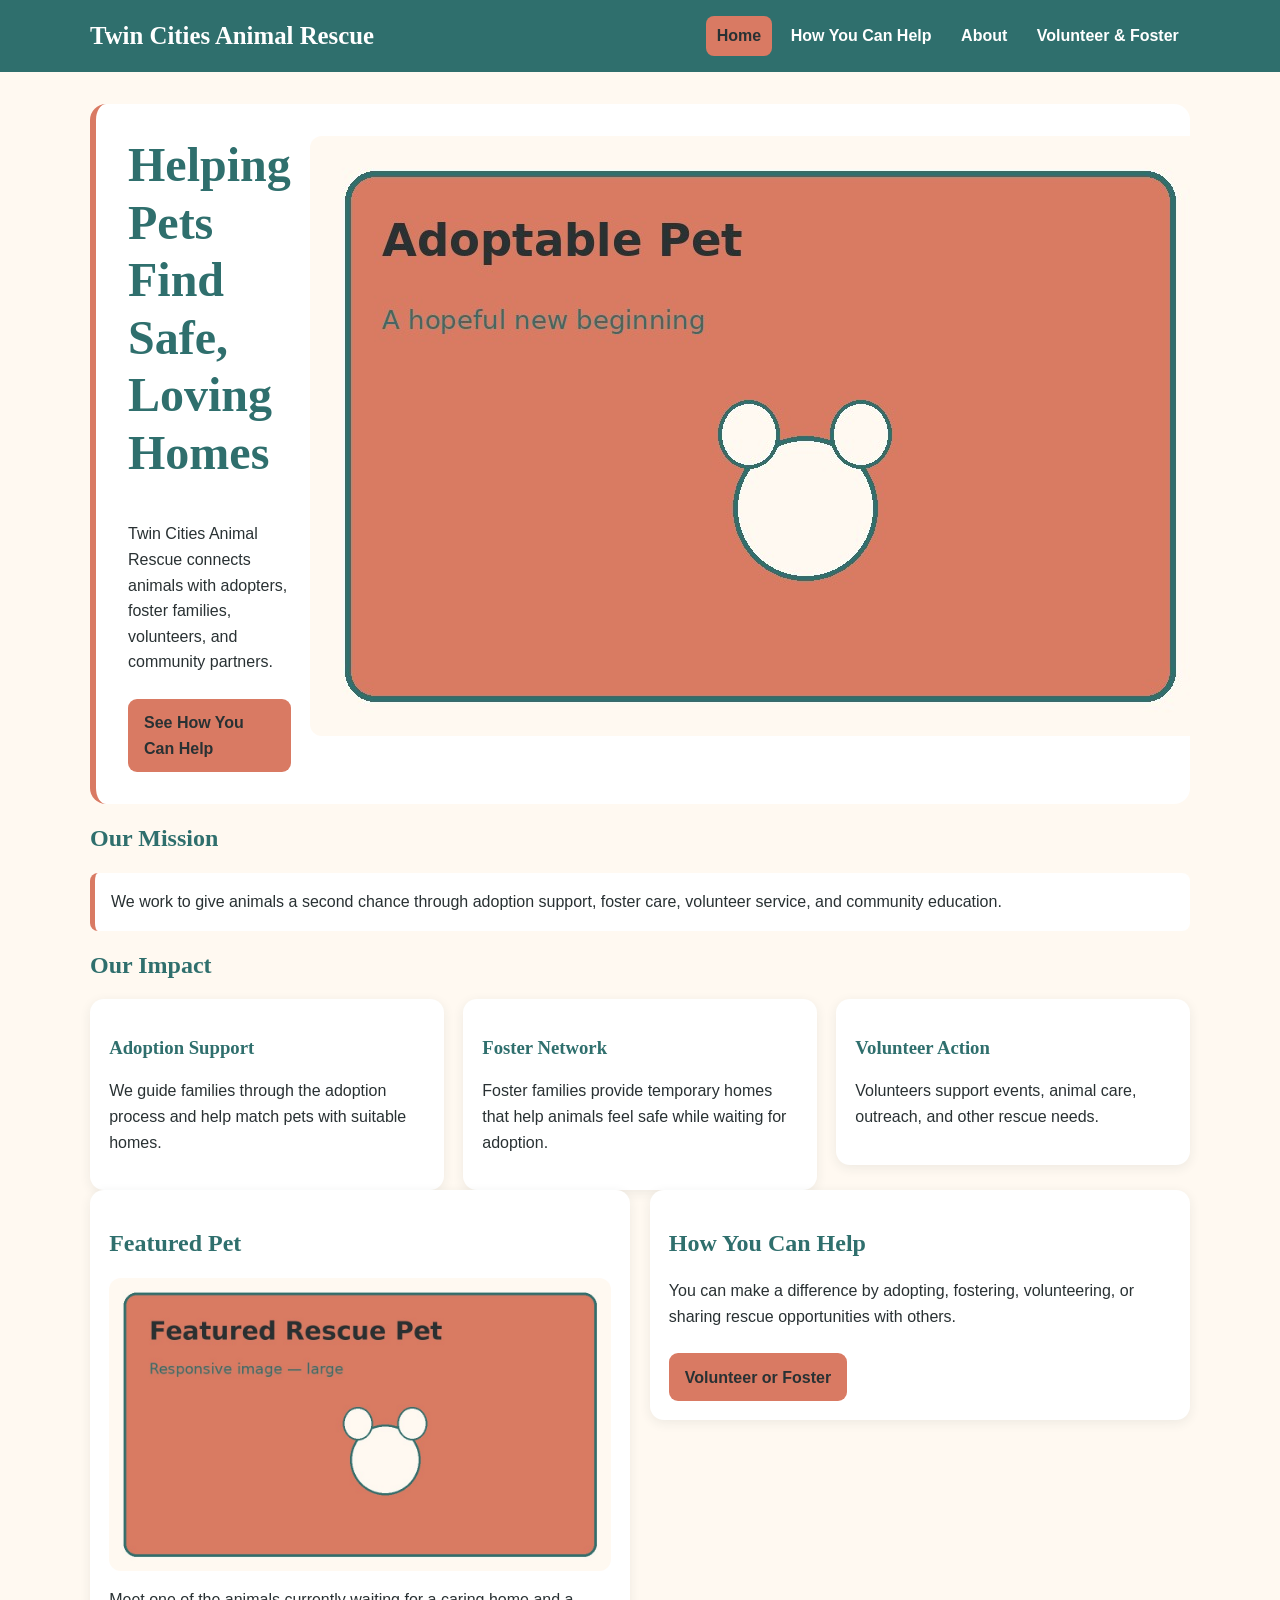
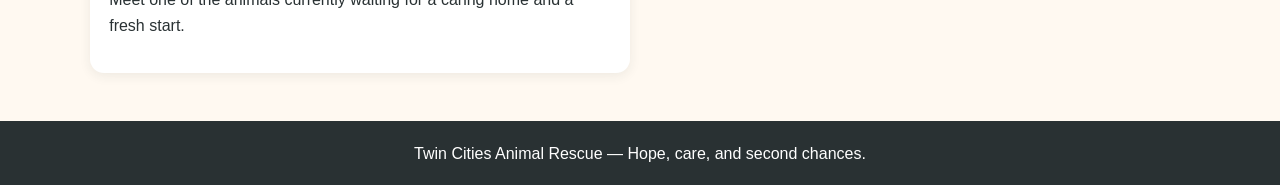
<file: index.html>
<!DOCTYPE html>
<html lang="en">
<head>
  <meta charset="UTF-8">
  <meta name="viewport" content="width=device-width, initial-scale=1">
  <title>Twin Cities Animal Rescue | Home</title>
  <link rel="stylesheet" href="style.css">
</head>
<body>

<a class="skip-link" href="#main-content">Skip to main content</a>
<header class="site-header">
  <div class="header-inner">
    <p class="brand">Twin Cities Animal Rescue</p>
    <nav aria-label="Main navigation">
      <ul><li><a href="index.html" aria-current="page">Home</a></li><li><a href="services.html">How You Can Help</a></li><li><a href="about.html">About</a></li><li><a href="contact.html">Volunteer & Foster</a></li></ul>
    </nav>
  </div>
</header>

<main id="main-content">
  <section class="hero">
    <div>
      <h1>Helping Pets Find Safe, Loving Homes</h1>
      <p>Twin Cities Animal Rescue connects animals with adopters, foster families, volunteers, and community partners.</p>
      <a class="cta" href="services.html">See How You Can Help</a>
    </div>
    <img src="media/rescue-pet.jpg" alt="Adoptable rescue dog looking toward the camera">
  </section>

  <section>
    <h2>Our Mission</h2>
    <p class="notice">We work to give animals a second chance through adoption support, foster care, volunteer service, and community education.</p>
  </section>

  <section>
    <h2>Our Impact</h2>
    <div class="card-row">
      <article class="card"><h3>Adoption Support</h3><p>We guide families through the adoption process and help match pets with suitable homes.</p></article>
      <article class="card"><h3>Foster Network</h3><p>Foster families provide temporary homes that help animals feel safe while waiting for adoption.</p></article>
      <article class="card"><h3>Volunteer Action</h3><p>Volunteers support events, animal care, outreach, and other rescue needs.</p></article>
    </div>
  </section>

  <section class="two-column">
    <div class="card">
      <h2>Featured Pet</h2>
      <picture>
        <source media="(min-width: 800px)" srcset="media/rescue-feature-large.jpg">
        <img src="media/rescue-feature-small.jpg" alt="Featured adoptable rescue pet resting comfortably">
      </picture>
      <p>Meet one of the animals currently waiting for a caring home and a fresh start.</p>
    </div>
    <div class="card">
      <h2>How You Can Help</h2>
      <p>You can make a difference by adopting, fostering, volunteering, or sharing rescue opportunities with others.</p>
      <a class="cta" href="contact.html">Volunteer or Foster</a>
    </div>
  </section>
</main>
<footer class="site-footer"><p>Twin Cities Animal Rescue — Hope, care, and second chances.</p></footer>
</body>
</html>
</file>
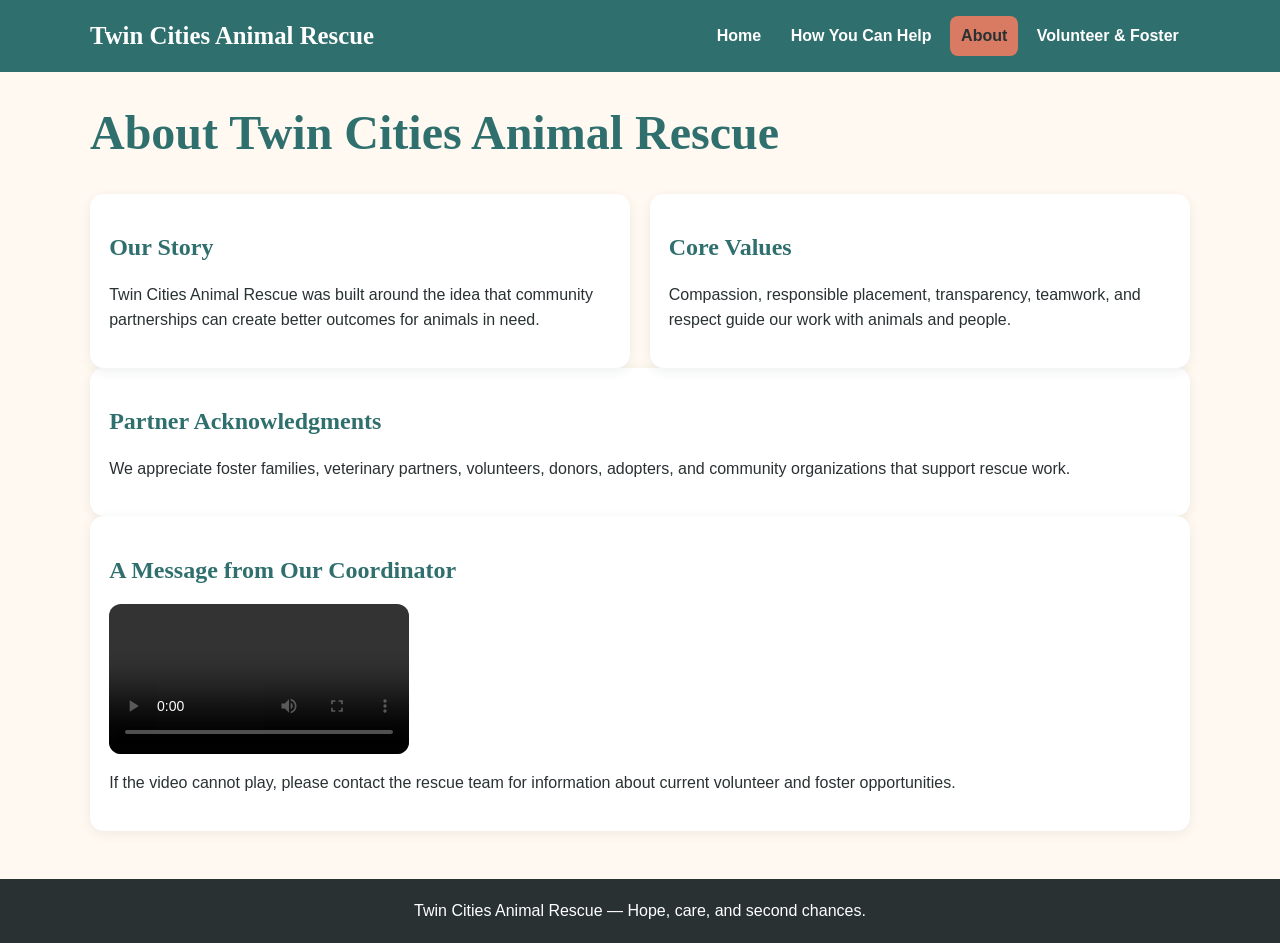
<file: about.html>
<!DOCTYPE html>
<html lang="en">
<head>
  <meta charset="UTF-8">
  <meta name="viewport" content="width=device-width, initial-scale=1">
  <title>About | Twin Cities Animal Rescue</title>
  <link rel="stylesheet" href="style.css">
</head>
<body>

<a class="skip-link" href="#main-content">Skip to main content</a>
<header class="site-header">
  <div class="header-inner">
    <p class="brand">Twin Cities Animal Rescue</p>
    <nav aria-label="Main navigation">
      <ul><li><a href="index.html">Home</a></li><li><a href="services.html">How You Can Help</a></li><li><a href="about.html" aria-current="page">About</a></li><li><a href="contact.html">Volunteer & Foster</a></li></ul>
    </nav>
  </div>
</header>

<main id="main-content">
  <h1>About Twin Cities Animal Rescue</h1>

  <section class="two-column">
    <div class="card">
      <h2>Our Story</h2>
      <p>Twin Cities Animal Rescue was built around the idea that community partnerships can create better outcomes for animals in need.</p>
    </div>
    <div class="card">
      <h2>Core Values</h2>
      <p>Compassion, responsible placement, transparency, teamwork, and respect guide our work with animals and people.</p>
    </div>
  </section>

  <section class="card">
    <h2>Partner Acknowledgments</h2>
    <p>We appreciate foster families, veterinary partners, volunteers, donors, adopters, and community organizations that support rescue work.</p>
  </section>

  <section class="card">
    <h2>A Message from Our Coordinator</h2>
    <video controls preload="metadata">
      <source src="media/rescue-message.mp4" type="video/mp4">
      Your browser does not support video playback.
      <a href="media/rescue-message.mp4">Download the rescue coordinator message.</a>
    </video>
    <p>If the video cannot play, please contact the rescue team for information about current volunteer and foster opportunities.</p>
  </section>
</main>
<footer class="site-footer"><p>Twin Cities Animal Rescue — Hope, care, and second chances.</p></footer>
</body>
</html>
</file>
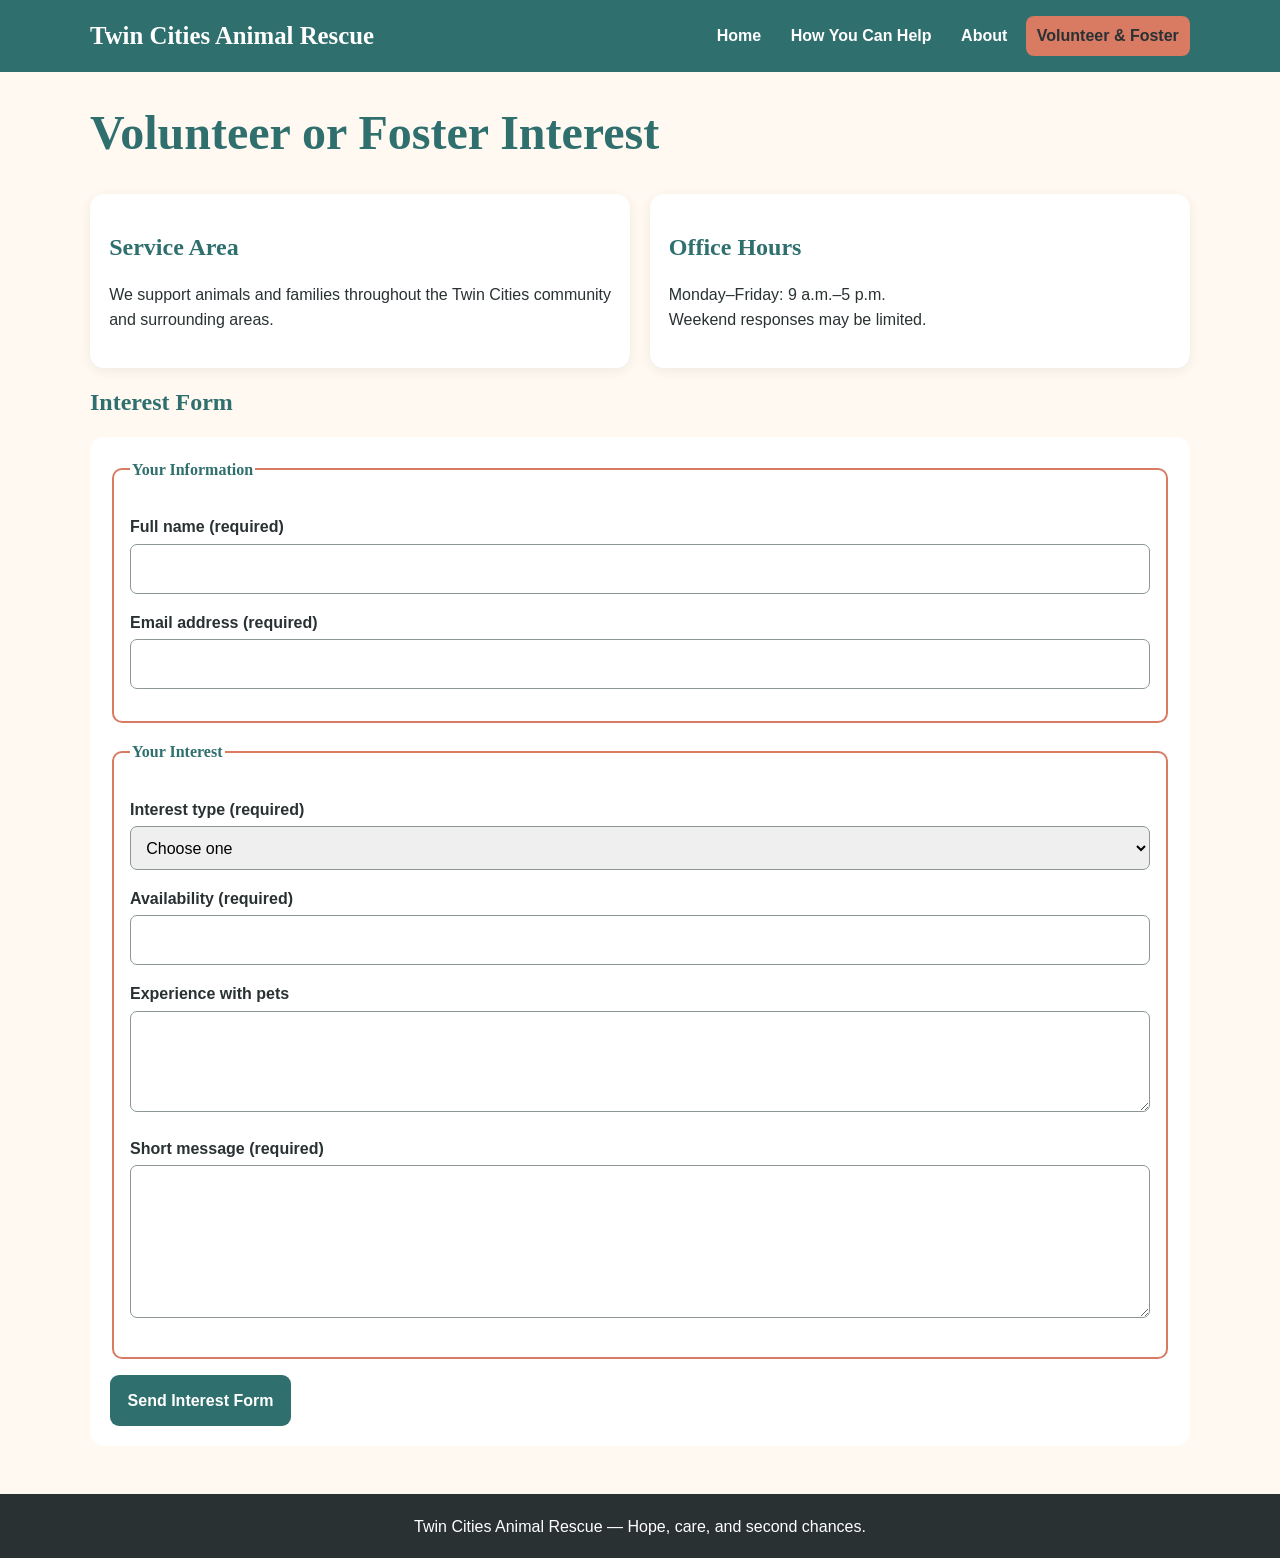
<file: contact.html>
<!DOCTYPE html>
<html lang="en">
<head>
  <meta charset="UTF-8">
  <meta name="viewport" content="width=device-width, initial-scale=1">
  <title>Volunteer & Foster | Twin Cities Animal Rescue</title>
  <link rel="stylesheet" href="style.css">
</head>
<body>

<a class="skip-link" href="#main-content">Skip to main content</a>
<header class="site-header">
  <div class="header-inner">
    <p class="brand">Twin Cities Animal Rescue</p>
    <nav aria-label="Main navigation">
      <ul><li><a href="index.html">Home</a></li><li><a href="services.html">How You Can Help</a></li><li><a href="about.html">About</a></li><li><a href="contact.html" aria-current="page">Volunteer & Foster</a></li></ul>
    </nav>
  </div>
</header>

<main id="main-content">
  <h1>Volunteer or Foster Interest</h1>

  <section class="two-column">
    <div class="card">
      <h2>Service Area</h2>
      <p>We support animals and families throughout the Twin Cities community and surrounding areas.</p>
    </div>
    <div class="card">
      <h2>Office Hours</h2>
      <p>Monday–Friday: 9 a.m.–5 p.m.<br>Weekend responses may be limited.</p>
    </div>
  </section>

  <section>
    <h2>Interest Form</h2>
    <form action="contact.html" method="get">
      <fieldset>
        <legend>Your Information</legend>
        <p><label for="name">Full name (required)</label><br>
        <input id="name" name="name" type="text" autocomplete="name" maxlength="100" required></p>

        <p><label for="email">Email address (required)</label><br>
        <input id="email" name="email" type="email" autocomplete="email" maxlength="254" required></p>
      </fieldset>

      <fieldset>
        <legend>Your Interest</legend>
        <p><label for="interest">Interest type (required)</label><br>
        <select id="interest" name="interest" required>
          <option value="">Choose one</option>
          <option value="volunteer">Volunteer</option>
          <option value="foster">Foster</option>
          <option value="adoption">Adoption information</option>
        </select></p>

        <p><label for="availability">Availability (required)</label><br>
        <input id="availability" name="availability" type="text" minlength="3" maxlength="100" required></p>

        <p><label for="experience">Experience with pets</label><br>
        <textarea id="experience" name="experience" rows="3" maxlength="800"></textarea></p>

        <p><label for="message">Short message (required)</label><br>
        <textarea id="message" name="message" rows="5" minlength="10" maxlength="1500" required></textarea></p>
      </fieldset>

      <button type="submit">Send Interest Form</button>
    </form>
  </section>
</main>
<footer class="site-footer"><p>Twin Cities Animal Rescue — Hope, care, and second chances.</p></footer>
</body>
</html>
</file>
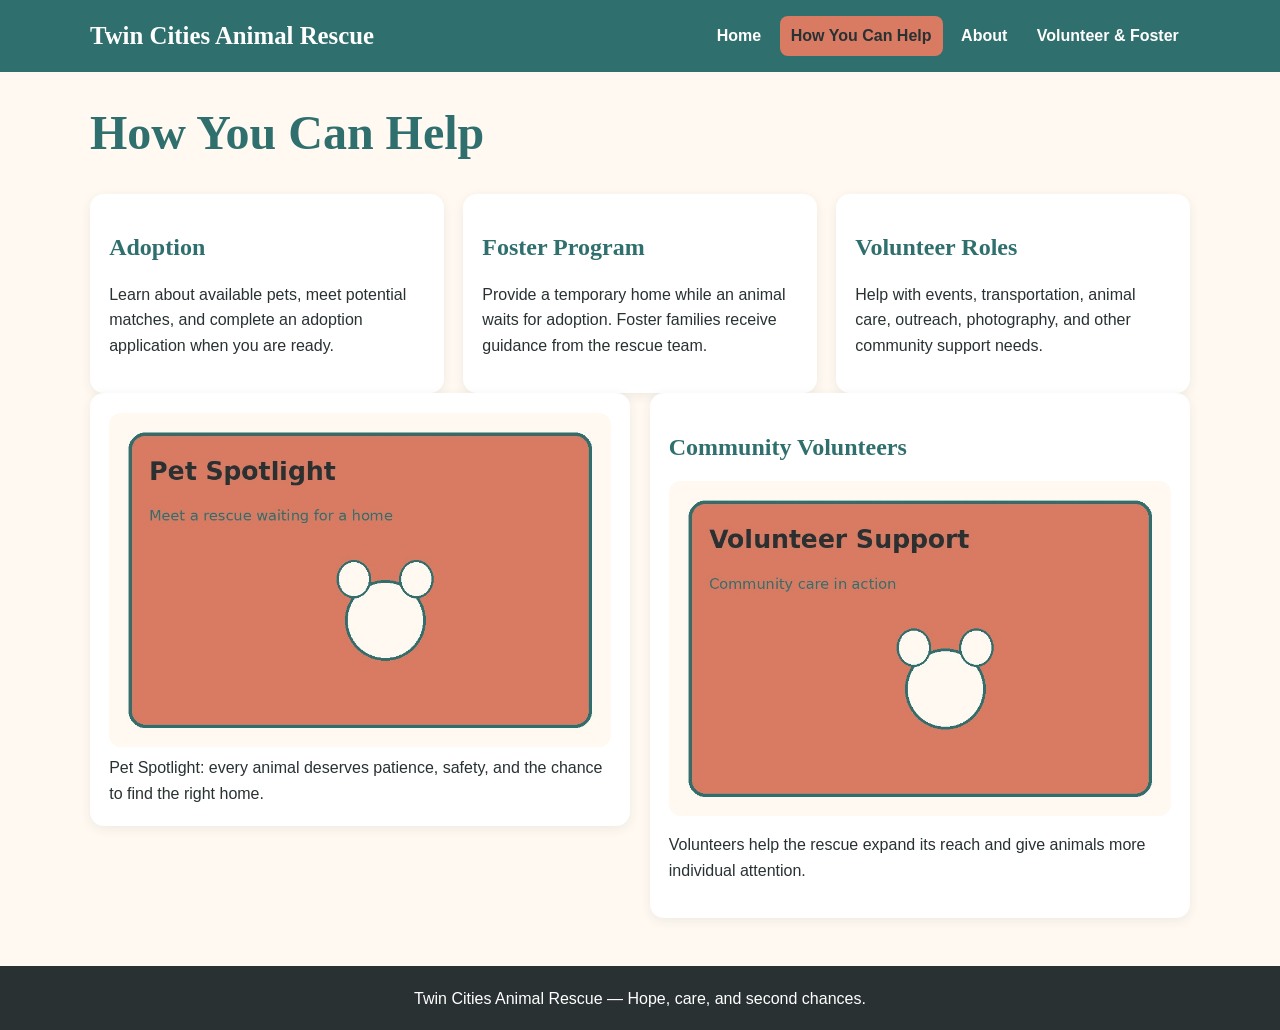
<file: services.html>
<!DOCTYPE html>
<html lang="en">
<head>
  <meta charset="UTF-8">
  <meta name="viewport" content="width=device-width, initial-scale=1">
  <title>How You Can Help | Twin Cities Animal Rescue</title>
  <link rel="stylesheet" href="style.css">
</head>
<body>

<a class="skip-link" href="#main-content">Skip to main content</a>
<header class="site-header">
  <div class="header-inner">
    <p class="brand">Twin Cities Animal Rescue</p>
    <nav aria-label="Main navigation">
      <ul><li><a href="index.html">Home</a></li><li><a href="services.html" aria-current="page">How You Can Help</a></li><li><a href="about.html">About</a></li><li><a href="contact.html">Volunteer & Foster</a></li></ul>
    </nav>
  </div>
</header>

<main id="main-content">
  <h1>How You Can Help</h1>
  <div class="card-row">
    <section class="card">
      <h2>Adoption</h2>
      <p>Learn about available pets, meet potential matches, and complete an adoption application when you are ready.</p>
    </section>
    <section class="card">
      <h2>Foster Program</h2>
      <p>Provide a temporary home while an animal waits for adoption. Foster families receive guidance from the rescue team.</p>
    </section>
    <section class="card">
      <h2>Volunteer Roles</h2>
      <p>Help with events, transportation, animal care, outreach, photography, and other community support needs.</p>
    </section>
  </div>

  <section class="two-column">
    <figure class="card">
      <img src="media/rescue-pet-spotlight.jpg" alt="Rescue pet featured in the organization pet spotlight">
      <figcaption>Pet Spotlight: every animal deserves patience, safety, and the chance to find the right home.</figcaption>
    </figure>
    <div class="card">
      <h2>Community Volunteers</h2>
      <img src="media/rescue-volunteer.jpg" alt="Animal rescue volunteer spending time with a shelter pet">
      <p>Volunteers help the rescue expand its reach and give animals more individual attention.</p>
    </div>
  </section>
</main>
<footer class="site-footer"><p>Twin Cities Animal Rescue — Hope, care, and second chances.</p></footer>
</body>
</html>
</file>
<file: style.css>
:root {
  --cream: #FFF9F1;
  --teal: #2F6F6D;
  --coral: #D97A63;
  --charcoal: #293133;
}

* { box-sizing: border-box; }

body {
  margin: 0;
  background: var(--cream);
  color: var(--charcoal);
  font-family: Arial, Helvetica, sans-serif;
  line-height: 1.6;
}

img, video {
  max-width: 100%;
  height: auto;
  border-radius: 12px;
  display: block;
}

a { color: var(--teal); }

.skip-link {
  position: absolute;
  left: -9999px;
  top: 0;
  background: var(--charcoal);
  color: white;
  padding: .75rem 1rem;
  z-index: 1000;
}

.skip-link:focus { left: .75rem; top: .75rem; }

.site-header {
  background: var(--teal);
  color: white;
  padding: 1rem;
}

.header-inner {
  max-width: 1100px;
  margin: 0 auto;
  display: flex;
  flex-direction: column;
  gap: .8rem;
}

.brand {
  margin: 0;
  font-family: Georgia, "Times New Roman", serif;
  font-size: 1.55rem;
  font-weight: 700;
}

nav ul {
  list-style: none;
  display: flex;
  flex-direction: column;
  gap: .45rem;
  margin: 0;
  padding: 0;
}

nav a {
  color: white;
  text-decoration: none;
  font-weight: 700;
  padding: .45rem .7rem;
  border-radius: 8px;
  display: inline-block;
}

nav a:hover,
nav a[aria-current="page"] {
  background: var(--coral);
  color: var(--charcoal);
}

main {
  width: min(92%, 1100px);
  margin: 0 auto;
  padding: 2rem 0 3rem;
}

h1, h2, h3 {
  font-family: Georgia, "Times New Roman", serif;
  color: var(--teal);
  line-height: 1.2;
}

h1 { font-size: 2.25rem; margin-top: 0; }

.hero, .card-row, .two-column {
  display: flex;
  flex-direction: column;
  gap: 1.2rem;
}

.hero {
  background: white;
  padding: 1.3rem;
  border-radius: 16px;
  border-left: 6px solid var(--coral);
}

.hero > * { flex: 1; }

.card {
  background: white;
  padding: 1.2rem;
  border-radius: 14px;
  box-shadow: 0 3px 12px rgba(41,49,51,.08);
  flex: 1;
}

.cta {
  display: inline-block;
  background: var(--coral);
  color: var(--charcoal);
  text-decoration: none;
  font-weight: 700;
  padding: .7rem 1rem;
  border-radius: 9px;
  margin-top: .5rem;
}

.notice {
  background: white;
  border-left: 5px solid var(--coral);
  padding: 1rem;
  border-radius: 8px;
}

figure { margin: 0; }
figcaption { margin-top: .5rem; }

form {
  background: white;
  padding: 1.25rem;
  border-radius: 14px;
}

fieldset {
  border: 2px solid var(--coral);
  border-radius: 10px;
  padding: 1rem;
  margin-bottom: 1rem;
}

legend {
  font-family: Georgia, "Times New Roman", serif;
  color: var(--teal);
  font-weight: 700;
}

label { font-weight: 700; }

input, select, textarea {
  width: 100%;
  padding: .7rem;
  border: 1px solid #8c9696;
  border-radius: 7px;
  font: inherit;
  margin-top: .25rem;
}

button {
  background: var(--teal);
  color: white;
  border: 0;
  border-radius: 9px;
  padding: .8rem 1.1rem;
  font: inherit;
  font-weight: 700;
}

.site-footer {
  background: var(--charcoal);
  color: white;
  text-align: center;
  padding: 1.2rem;
}

.site-footer p { margin: 0; }

@media (min-width: 760px) {
  .header-inner {
    flex-direction: row;
    justify-content: space-between;
    align-items: center;
  }
  nav ul {
    flex-direction: row;
    flex-wrap: wrap;
  }
  .hero, .card-row, .two-column {
    flex-direction: row;
    align-items: flex-start;
  }
  .hero { padding: 2rem; }
  h1 { font-size: 3rem; }
}
</file>
